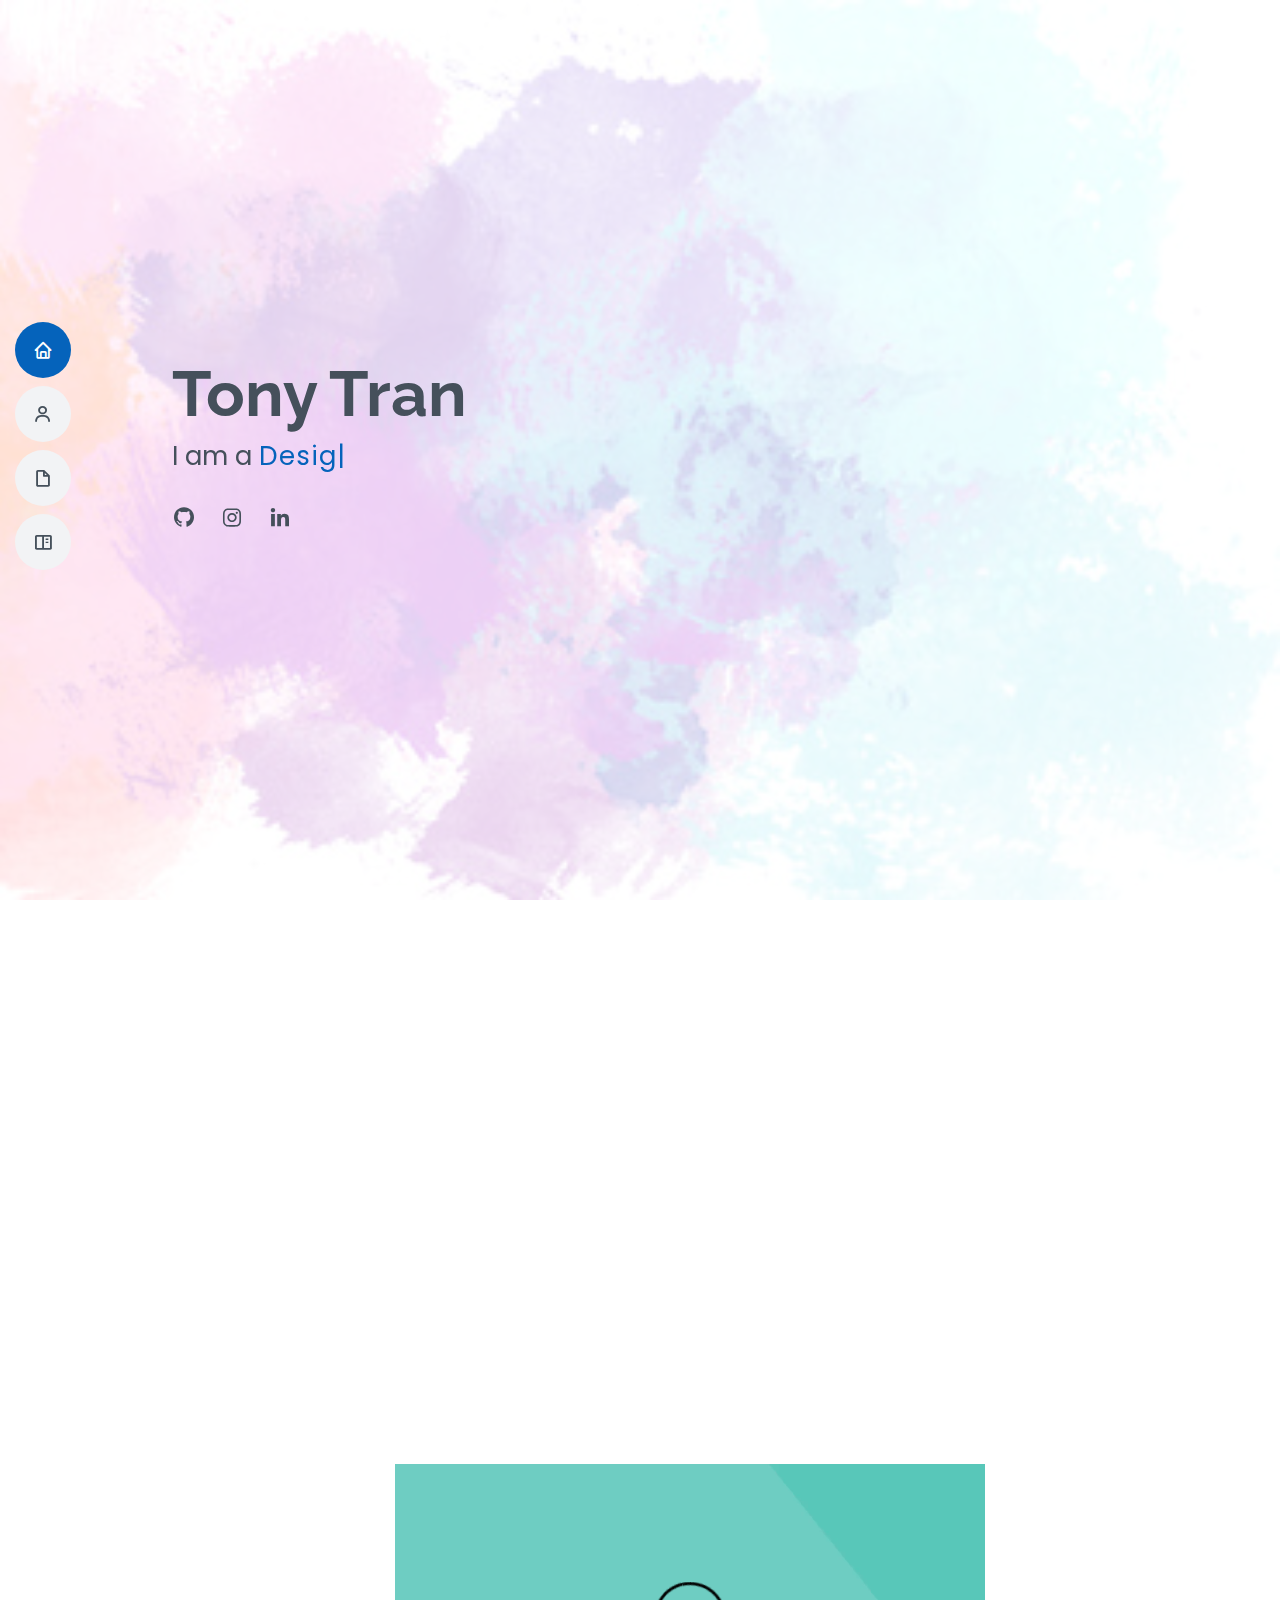
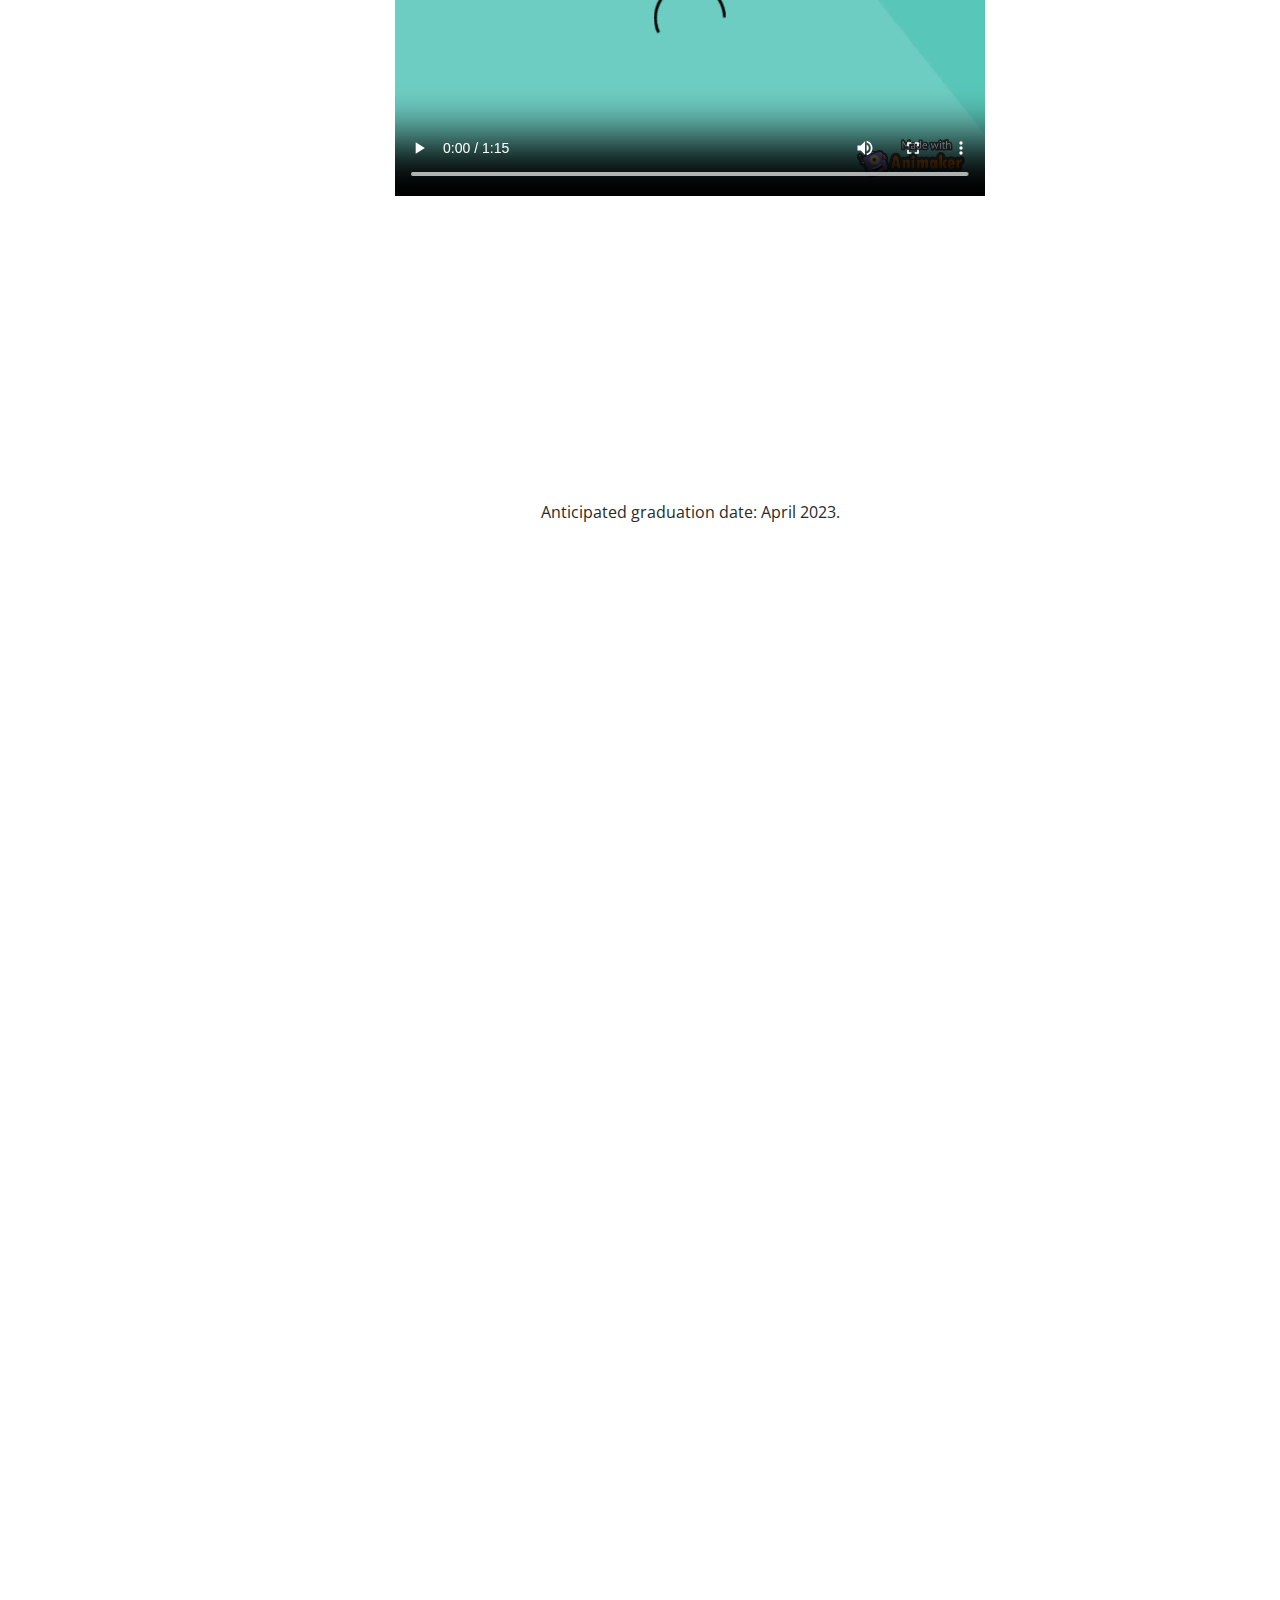
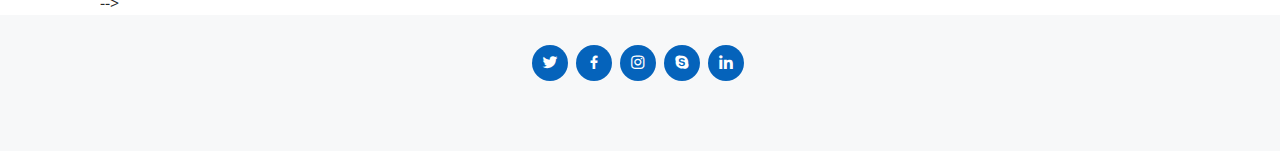
<file: index.html>
<!DOCTYPE html>
<html lang="en">

<head>
  <meta charset="utf-8">
  <meta content="width=device-width, initial-scale=1.0" name="viewport">

  <title>MyResume</title>
  <meta content="" name="description">
  <meta content="" name="keywords">

  <!-- Favicons -->
  <link href="assets/img/favicon.png" rel="icon">
  <link href="assets/img/apple-touch-icon.png" rel="apple-touch-icon">

  <!-- Google Fonts -->
  <link href="https://fonts.googleapis.com/css?family=Open+Sans:300,300i,400,400i,600,600i,700,700i|Raleway:300,300i,400,400i,500,500i,600,600i,700,700i|Poppins:300,300i,400,400i,500,500i,600,600i,700,700i" rel="stylesheet">

  <!-- Vendor CSS Files -->
  <link href="assets/vendor/aos/aos.css" rel="stylesheet">
  <link href="assets/vendor/bootstrap/css/bootstrap.min.css" rel="stylesheet">
  <link href="assets/vendor/bootstrap-icons/bootstrap-icons.css" rel="stylesheet">
  <link href="assets/vendor/boxicons/css/boxicons.min.css" rel="stylesheet">
  <link href="assets/vendor/glightbox/css/glightbox.min.css" rel="stylesheet">
  <link href="assets/vendor/swiper/swiper-bundle.min.css" rel="stylesheet">

  <!-- Template Main CSS File -->
  <link href="assets/css/style.css" rel="stylesheet">

</head>

<body>

  <!-- ======= Mobile nav toggle button ======= -->
  <!-- <button type="button" class="mobile-nav-toggle d-xl-none"><i class="bi bi-list mobile-nav-toggle"></i></button> -->
  <i class="bi bi-list mobile-nav-toggle d-xl-none"></i>
  <!-- ======= Header ======= -->
  <header id="header" class="d-flex flex-column justify-content-center">

    <nav id="navbar" class="navbar nav-menu">
      <ul>
        <li><a href="#hero" class="nav-link scrollto active"><i class="bx bx-home"></i> <span>Home</span></a></li>
        <li><a href="#about" class="nav-link scrollto"><i class="bx bx-user"></i> <span>About</span></a></li>
        <li><a href="#resume" class="nav-link scrollto"><i class="bx bx-file-blank"></i> <span>Resume</span></a></li>
        <li><a href="#portfolio" class="nav-link scrollto"><i class="bx bx-book-content"></i> <span>Projects</span></a></li>
      </ul>
    </nav><!-- .nav-menu -->

  </header><!-- End Header -->

  <!-- ======= Hero Section ======= -->
  <section id="hero" class="d-flex flex-column justify-content-center">
    <div class="container" data-aos="zoom-in" data-aos-delay="100">
      <h1>Tony Tran</h1>
      <p>I am a <span class="typed" data-typed-items="Designer, Developer, Student"></span></p>
      <div class="social-links">
        <a href="https://github.com/TonyTTran/" class="github"><i class="bx bxl-github"></i></a>
        <a href="#" class="instagram"><i class="bx bxl-instagram"></i></a>
        <a href="https://www.linkedin.com/in/tonytrantt/" class="linkedin"><i class="bx bxl-linkedin"></i></a>
      </div>
    </div>
  </section><!-- End Hero -->

  <main id="main">

    <!-- ======= About Section ======= -->
    <section id="about" class="about">
      <div class="container" data-aos="fade-up">

        <div class="section-title">
          <h2>About</h2>
          <p>Hi, my name is Tony and I am a third year Electrical Engineering student at York University. Over the past couple of years I developed a strong interest in coding as well as how things worked which was heavily influenced by the people I met at Lassonde. As a Electrical Engineering Student, I believe that Lassonde gave me the opportunity to explore both of these growing interest at a much deeper level. More recently, I have grown a passion for investing which lead me to become an avid reader of financial books as well as possibly pursuing a degree in finance after completing my engineering program.  </p>
        </div>



        
          <div class="section-title">
            
              <center>
                <h3>Electrical Engineering Student.</h3>
              </center>
            </div>
            

            <div class="row">
              <div class="col-lg-6">
                <ul>
                  <li><i class="bi bi-chevron-right"></i> <strong>Website:</strong> <span>https://tonyttran.github.io/tony.github.io/</span></li>
                  <li><i class="bi bi-chevron-right"></i> <strong>Phone:</strong> <span>647 978 3313</span></li>
                  <li><i class="bi bi-chevron-right"></i> <strong>City:</strong> <span>Toronto ON, Canada</span></li>
                </ul>
                
              </div>
              <div class="col-lg-6">
                <ul>
                  <li><i class="bi bi-chevron-right"></i> <strong>Age:</strong> <span>21</span></li>
                  <li><i class="bi bi-chevron-right"></i> <strong>Degree:</strong> <span>Electrical BEng (In Progress)</span></li>
                  <li><i class="bi bi-chevron-right"></i> <strong>Email:</strong> <span>Tony.Tran.T@outlook.com</span></li>
 
                </ul>
              </div>
            </div>
            <p>
              <center>
                Currently Working as a Senior Technical Student in the Meter Data Management Department at Toronto Hydro.
              </center>
            </p>
          </div>
        </div>

      </div>
    </section><!-- End About Section -->
    <video style="display:block; margin: 0 auto;" controls>
      <source src="assets\video\Why Me.mp4" type="video/mp4">
        Your browser does not support mp4 videos. Please change your browser.
    </video>

    
    
    <!-- ======= My courses Section ======= -->
    <section id="about" class="courses">
      <div class="container" data-aos="fade-up">

        <div class="section-title">
          <h2>Courses</h2>
          <p></p>
        </div>

        <div class="row">
             <div class="col-lg-4">
                <ul>
                  <li><i class="bi bi-chevron-right"></i> <strong>System & Random Processes:</strong> <span></span></li>
                  <li><i class="bi bi-chevron-right"></i> <strong>Electrical Circuits:</strong> <span></span></li>
                  <li><i class="bi bi-chevron-right"></i> <strong>Signal And Systems:</strong> <span></span></li>
                </ul>
              </div>
              <div class="col-lg-4">
                <ul>
                  <li><i class="bi bi-chevron-right"></i> <strong>Digital Logic Design:</strong> <span></span></li>
                  <li><i class="bi bi-chevron-right"></i> <strong>Advanced Object Oriented Programming:</strong> <span></span></li>
                  <li><i class="bi bi-chevron-right"></i> <strong>Engineering Design Principles:</strong> <span></span></li>
                </ul>
              </div>
              <div class="col-lg-4">
                <ul>
                  <li><i class="bi bi-chevron-right"></i> <strong>Effective Engineering Communication:</strong> <span></span></li>
                  <li><i class="bi bi-chevron-right"></i> <strong>Engineering Project Management:</strong> <span></span></li>
                  <li><i class="bi bi-chevron-right"></i> <strong>Electromechanical Energy Conversion:</strong> <span></span></li>
                </ul>
              </div>
            </div>

          </div>
          <center>
            Anticipated graduation date: April 2023.
          </center>
        </div>

      </div>

    </section><!-- End About Section -->
    
    
    
    
    
    
    
    
    
    
    
    
    
    
    
    
    
    
    
    

    <!-- ======= Facts Section ======= -->
    <section id="facts" class="facts">
      <div class="container" data-aos="fade-up">

        <div class="section-title">
          <h2>Facts</h2>
          <p>     </p>
        </div>

        <div class="row">

          <div class="col-lg-3 col-md-6">
            <div class="count-box">
              <i class="bi bi-emoji-smile"></i>
              <span data-purecounter-start="0" data-purecounter-end="6" data-purecounter-duration="1" class="purecounter"></span>
              <p>Years of Customer Service Experience</p>
            </div>
          </div>

          <div class="col-lg-3 col-md-6 mt-5 mt-md-0">
            <div class="count-box">
              <i class="bi bi-journal-richtext"></i>
              <span data-purecounter-start="0" data-purecounter-end="8" data-purecounter-duration="1" class="purecounter"></span>
              <p>Group Projects</p>
            </div>
          </div>

          <div class="col-lg-3 col-md-6 mt-5 mt-lg-0">
            <div class="count-box">
              <i class="bi bi-headset"></i>
              <span data-purecounter-start="0" data-purecounter-end="5" data-purecounter-duration="1" class="purecounter"></span>
              <p>Personal Projects</p>
            </div>
          </div>

          <div class="col-lg-3 col-md-6 mt-5 mt-lg-0">
            <div class="count-box">
              <i class="bi bi-award"></i>
              <span data-purecounter-start="0" data-purecounter-end="25" data-purecounter-duration="1" class="purecounter"></span>
              <p>Certificates & Awards</p>
            </div>
          </div>

        </div>

      </div>
    </section><!-- End Facts Section -->

    <!-- ======= Skills Section ======= -->
    <section id="skills" class="skills section-bg">
      <div class="container" data-aos="fade-up">

        <div class="section-title">
          <h2>Skills</h2>
          <p></p>
        </div>

        <div class="row skills-content">

          <div class="col-lg-6">

            <div class="progress">
              <span class="skill">Matlab <i class="val">70%</i></span>
              <div class="progress-bar-wrap">
                <div class="progress-bar" role="progressbar" aria-valuenow="70" aria-valuemin="0" aria-valuemax="100"></div>
              </div>
            </div>

            <div class="progress">
              <span class="skill">Verilog <i class="val">85%</i></span>
              <div class="progress-bar-wrap">
                <div class="progress-bar" role="progressbar" aria-valuenow="85" aria-valuemin="0" aria-valuemax="100"></div>
              </div>
            </div>

            <div class="progress">
              <span class="skill">Java <i class="val">85%</i></span>
              <div class="progress-bar-wrap">
                <div class="progress-bar" role="progressbar" aria-valuenow="85" aria-valuemin="0" aria-valuemax="100"></div>
              </div>
            </div>

          </div>

          <div class="col-lg-6">

            <div class="progress">
              <span class="skill">Microsoft Excel <i class="val">100%</i></span>
              <div class="progress-bar-wrap">
                <div class="progress-bar" role="progressbar" aria-valuenow="100" aria-valuemin="0" aria-valuemax="100"></div>
              </div>
            </div>

            <div class="progress">
              <span class="skill">SAP ERP <i class="val">55%</i></span>
              <div class="progress-bar-wrap">
                <div class="progress-bar" role="progressbar" aria-valuenow="55" aria-valuemin="0" aria-valuemax="100"></div>
              </div>
            </div>

            <div class="progress">
              <span class="skill">SQL <i class="val">65%</i></span>
              <div class="progress-bar-wrap">
                <div class="progress-bar" role="progressbar" aria-valuenow="65" aria-valuemin="0" aria-valuemax="100"></div>
              </div>
            </div>

          </div>

        </div>

      </div>
    </section><!-- End Skills Section -->

    <!-- ======= Resume Section ======= -->
    <section id="resume" class="resume">
      <div class="container" data-aos="fade-up">

        <div class="section-title">
          <h2>Resume</h2>
          <p>With over four years of customer service experience and team oriented projects, I developed strong time management skills that allowed me to work effectively in a time constraint schedule. During this time I also developed the ability to determine where and how to optimize the efficiency within my work place.</p>
        </div>

        <class class="row">
        <class class="col-lg-6">
        <h3 class="resume-title">Education</h3>
        <div class="resume-item">
          <h4>Bachelor of Electrical Engineering</h4>
          <h5>2018 - 2023</h5>
          <p><em>Lassonde School of Engineering, York University, ON</em></p>
          <p>Enrolled as a 3rd year Electrical Engineering student with a focus on power systems. Currently projected to graduate during spring 2023.</p>
        </div>

       
          
            <h3 class="resume-title">Skills</h3>
            <div class="resume-item pb-0">
              <h4>Languages</h4>
              <ul>
                <li>Java, MATLAB, RISK-V, Verilog, Python, C, R, SQL, Powershell</li>
              </ul>
              <h4>Frameworks/Libraries</h4>
              <ul>
                <li>Java Swing, JavaFX, HTML/CSS</li>
              </ul>
              <h4>Tools</h4>
              <ul>
                <li>Eclipse, Visual Studios, LTspice, AutoCAD</li>
              </ul>
            </div>
          </class>

        
          <div class="col-lg-6">
            <h3 class="resume-title">Professional Experience</h3>
            <div class="resume-item">
              <h4>Senior Technical
                Student: Meter Data Management department</h4>
              <h5>2021 - Present</h5>
              <p><em>Toronto Hydro, Toronto, ON </em></p>
              <ul>
                <li>Increase efficiency to daily task to optimize time</li>
                <li>Effectively process SAP ERP request such as purshase requisitions, receipting invoices, creating WBS and plant maintenance </li>
                <li>Perform thorough assessment of all Field Activities in order to ensure quality and accuracy of projects</li>
                <li>Analyze sets of data to find and fix inconsistencies</li>
              </ul>
            </div>
            <div class="resume-item">
              <h4>Sales Associate</h4>
              <h5>2018 - Present</h5>
              <p><em>Sketchers Canada, Toronto, ON</em></p>
              <ul>
                <li>Increased conversion rate with effective communication and customer service skills.</li>
                <li>Ensured steady performance in company marketing and visual presentation</li>
                <li>Helped Increased year-to-date sales by effectively communicating action plans, daily goals, promotions, and top priorities</li>
                <li>Ensured positive environment and customer service</li>
              </ul>
            </div>
          </div>
        </class>

      </div>
    </section><!-- End Resume Section -->

    <!-- ======= Portfolio Section ======= -->
    
    <section id="portfolio" class="portfolio section-bg">
      <div class="container" data-aos="fade-up">

        <div class="section-title">
          <h2>Projects</h2>
          <p></p>
        </div>

        <div class="row">
          <div class="col-lg-12 d-flex justify-content-center" data-aos="fade-up" data-aos-delay="100">
            <ul id="portfolio-flters">
              <li data-filter="*" class="filter-active">All</li>
              <li data-filter=".filter-app">School Projects</li>
              <li data-filter=".filter-card">Personal Projects</li>
              <li data-filter=".filter-web">Work Projects</li>
            </ul>
          </div>
        </div>

        <div class="row portfolio-container" data-aos="fade-up" data-aos-delay="200">

          <div class="col-lg-4 col-md-6 portfolio-item filter-app">
            <div class="portfolio-wrap">
              <img src="assets\img\portfolio\FPGA.jpg" class="img-fluid" alt="">
              <div class="portfolio-info">
                <h4>Digital Logic Design</h4>
                <p>App</p>
                <div class="portfolio-links">
                  <a class="bx bx-plus"></class=></a>
                  <a href="portfolio-details-fpga.html" class="portfolio-details-lightbox" data-glightbox="type: external" title="Portfolio Details"><i class="bx bx-link"></i></a>
                </div>
              </div>
            </div>
          </div>

          <div class="col-lg-4 col-md-6 portfolio-item filter-card">
            <div class="portfolio-wrap">
              <img src="assets\img\portfolio\BRICK BREAKER.jpg" class="img-fluid" alt="">
              <div class="portfolio-info">
                <h4>Brick-Breaker-Game</h4>
                <p>Game</p>
                <div class="portfolio-links">
                  <a href="assets/img/portfolio/portfolio-2.jpg" data-gallery="portfolioGallery" class="portfolio-lightbox" title="Web 3"><i class="bx bx-plus"></i></a>
                  <a href="portfolio-details-brickbreaker.html" class="portfolio-details-lightbox" data-glightbox="type: external" title="Portfolio Details"><i class="bx bx-link"></i></a>
                </div>
              </div>
            </div>
          </div>

          <div class="col-lg-4 col-md-6 portfolio-item filter-web">
            <div class="portfolio-wrap">
              <img src="assets\img\portfolio\Alteryx.jpg" class="img-fluid" alt="">
              <div class="portfolio-info">
                <h4>Work Flow</h4>
                <p>Tool</p>
                <div class="portfolio-links">
                  <a href="assets/img/portfolio/portfolio-3.jpg" data-gallery="portfolioGallery" class="portfolio-lightbox" title="App 2"><i class="bx bx-plus"></i></a>
                  <a href="portfolio-details-alteryx.html" class="portfolio-details-lightbox" data-glightbox="type: external" title="Portfolio Details"><i class="bx bx-link"></i></a>
                </div>
              </div>
            </div>
          </div>

          <div class="col-lg-4 col-md-6 portfolio-item filter-card">
            <div class="portfolio-wrap">
              <img src="assets\img\portfolio\snake.png" class="img-fluid" alt="">
              <div class="portfolio-info">
                <h4>snake</h4>
                <p>Game</p>
                <div class="portfolio-links">
                  <a href="assets/img/portfolio/portfolio-4.jpg" data-gallery="portfolioGallery" class="portfolio-lightbox" title="Card 2"><i class="bx bx-plus"></i></a>
                  <a href="portfolio-details-snakes.html" class="portfolio-details-lightbox" data-glightbox="type: external" title="Portfolio Details"><i class="bx bx-link"></i></a>
                </div>
              </div>
            </div>
          </div>


    </section>-->
    <!-- End Portfolio Section -->

  


   
  </main><!-- End #main -->

  <!-- ======= Footer ======= -->
  <footer id="footer">
    <div class="container">

      <div class="social-links">
        <a href="#" class="twitter"><i class="bx bxl-twitter"></i></a>
        <a href="#" class="facebook"><i class="bx bxl-facebook"></i></a>
        <a href="#" class="instagram"><i class="bx bxl-instagram"></i></a>
        <a href="#" class="google-plus"><i class="bx bxl-skype"></i></a>
        <a href="#" class="linkedin"><i class="bx bxl-linkedin"></i></a>
      </div>
      
    </div>
  </footer><!-- End Footer -->

  <div id="preloader"></div>
  <a href="#" class="back-to-top d-flex align-items-center justify-content-center"><i class="bi bi-arrow-up-short"></i></a>

  <!-- Vendor JS Files -->
  <script src="assets/vendor/aos/aos.js"></script>
  <script src="assets/vendor/bootstrap/js/bootstrap.bundle.min.js"></script>
  <script src="assets/vendor/glightbox/js/glightbox.min.js"></script>
  <script src="assets/vendor/isotope-layout/isotope.pkgd.min.js"></script>
  <script src="assets/vendor/php-email-form/validate.js"></script>
  <script src="assets/vendor/purecounter/purecounter.js"></script>
  <script src="assets/vendor/swiper/swiper-bundle.min.js"></script>
  <script src="assets/vendor/typed.js/typed.min.js"></script>
  <script src="assets/vendor/waypoints/noframework.waypoints.js"></script>

  <!-- Template Main JS File -->
  <script src="assets/js/main.js"></script>

</body>

</html>
</file>
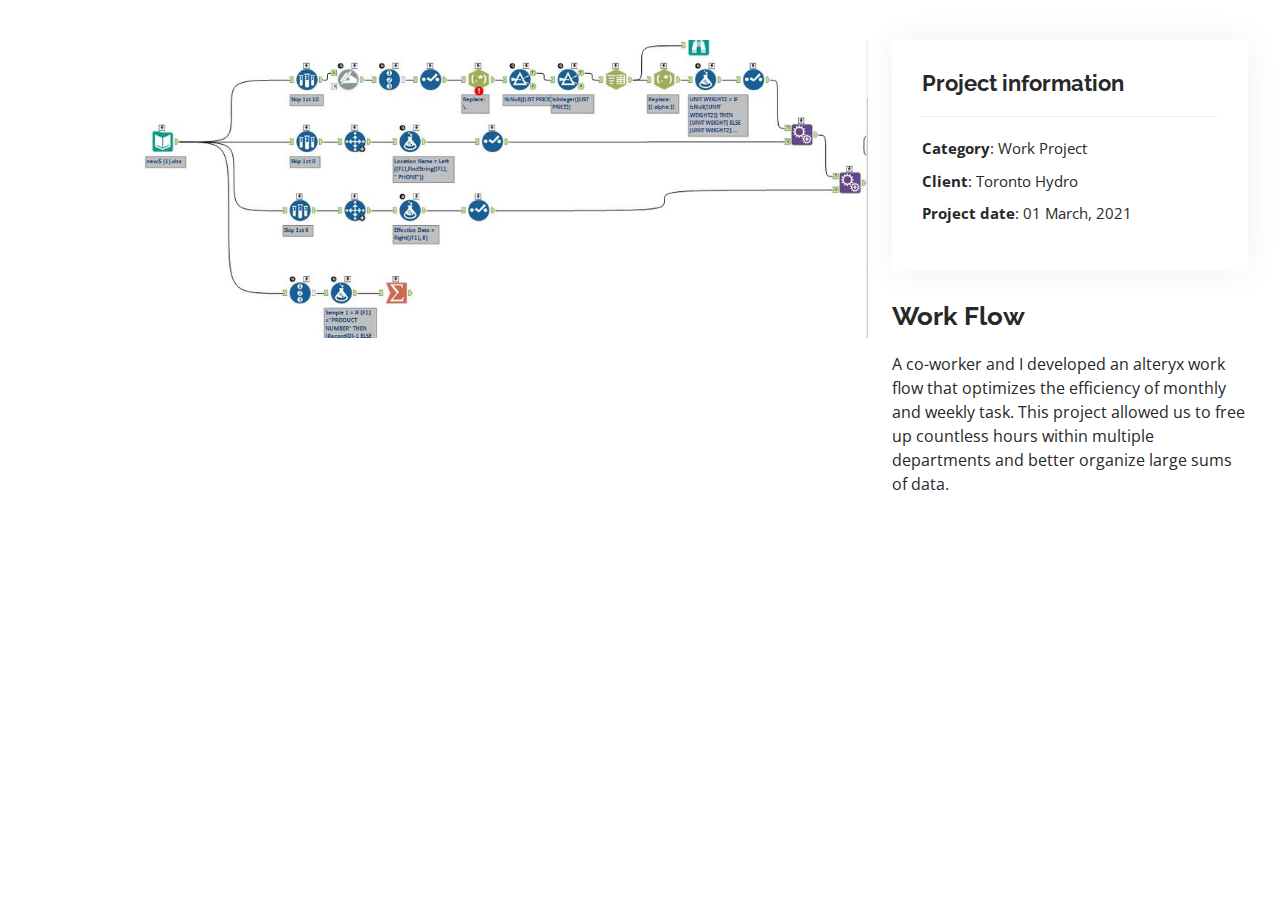
<file: portfolio-details-alteryx.html>
<!DOCTYPE html>
<html lang="en">

<head>
  <meta charset="utf-8">
  <meta content="width=device-width, initial-scale=1.0" name="viewport">

  <title>Portfolio Details - Personal Bootstrap Template</title>
  <meta content="" name="description">
  <meta content="" name="keywords">

  <!-- Favicons -->
  <link href="assets/img/favicon.png" rel="icon">
  <link href="assets/img/apple-touch-icon.png" rel="apple-touch-icon">

  <!-- Google Fonts -->
  <link href="https://fonts.googleapis.com/css?family=Open+Sans:300,300i,400,400i,600,600i,700,700i|Raleway:300,300i,400,400i,500,500i,600,600i,700,700i|Poppins:300,300i,400,400i,500,500i,600,600i,700,700i" rel="stylesheet">

  <!-- Vendor CSS Files -->
  <link href="assets/vendor/aos/aos.css" rel="stylesheet">
  <link href="assets/vendor/bootstrap/css/bootstrap.min.css" rel="stylesheet">
  <link href="assets/vendor/bootstrap-icons/bootstrap-icons.css" rel="stylesheet">
  <link href="assets/vendor/boxicons/css/boxicons.min.css" rel="stylesheet">
  <link href="assets/vendor/glightbox/css/glightbox.min.css" rel="stylesheet">
  <link href="assets/vendor/swiper/swiper-bundle.min.css" rel="stylesheet">

  <!-- Template Main CSS File -->
  <link href="assets/css/style.css" rel="stylesheet">

  <!-- =======================================================
  * Template Name: MyResume - v4.0.1
  * Template URL: https://bootstrapmade.com/free-html-bootstrap-template-my-resume/
  * Author: BootstrapMade.com
  * License: https://bootstrapmade.com/license/
  ======================================================== -->
</head>

<body>

  <main id="main">

    <!-- ======= Portfolio Details Section ======= -->
    <section id="portfolio-details" class="portfolio-details">
      <div class="container">

        <div class="row gy-4">

          <div class="col-lg-8">
            <div class="portfolio-details-slider swiper-container">
              <div class="swiper-wrapper align-items-center">

                <div class="">
                  <img src="assets\img\portfolio\workflow.jpg" alt="">
                </div>
              </div>
              <div class="swiper-pagination"></div>
            </div>
          </div>

          <div class="col-lg-4">
            <div class="portfolio-info">
              <h3>Project information</h3>
              <ul>
                <li><strong>Category</strong>: Work Project</li>
                <li><strong>Client</strong>: Toronto Hydro</li>
                <li><strong>Project date</strong>: 01 March, 2021</li>
              </ul>
            </div>
            <div class="portfolio-description">
              <h2>Work Flow</h2>
              <p>
                A co-worker and I developed an alteryx work flow that optimizes the efficiency of monthly and weekly task. This project allowed us to free up countless hours within multiple departments and better organize large sums of data.
              </p>
            </div>
          </div>

        </div>

      </div>
    </section><!-- End Portfolio Details Section -->

  </main><!-- End #main -->

  <div id="preloader"></div>
  <a href="#" class="back-to-top d-flex align-items-center justify-content-center"><i class="bi bi-arrow-up-short"></i></a>

  <!-- Vendor JS Files -->
  <script src="assets/vendor/aos/aos.js"></script>
  <script src="assets/vendor/bootstrap/js/bootstrap.bundle.min.js"></script>
  <script src="assets/vendor/glightbox/js/glightbox.min.js"></script>
  <script src="assets/vendor/isotope-layout/isotope.pkgd.min.js"></script>
  <script src="assets/vendor/php-email-form/validate.js"></script>
  <script src="assets/vendor/purecounter/purecounter.js"></script>
  <script src="assets/vendor/swiper/swiper-bundle.min.js"></script>
  <script src="assets/vendor/typed.js/typed.min.js"></script>
  <script src="assets/vendor/waypoints/noframework.waypoints.js"></script>

  <!-- Template Main JS File -->
  <script src="assets/js/main.js"></script>

</body>

</html>
</file>
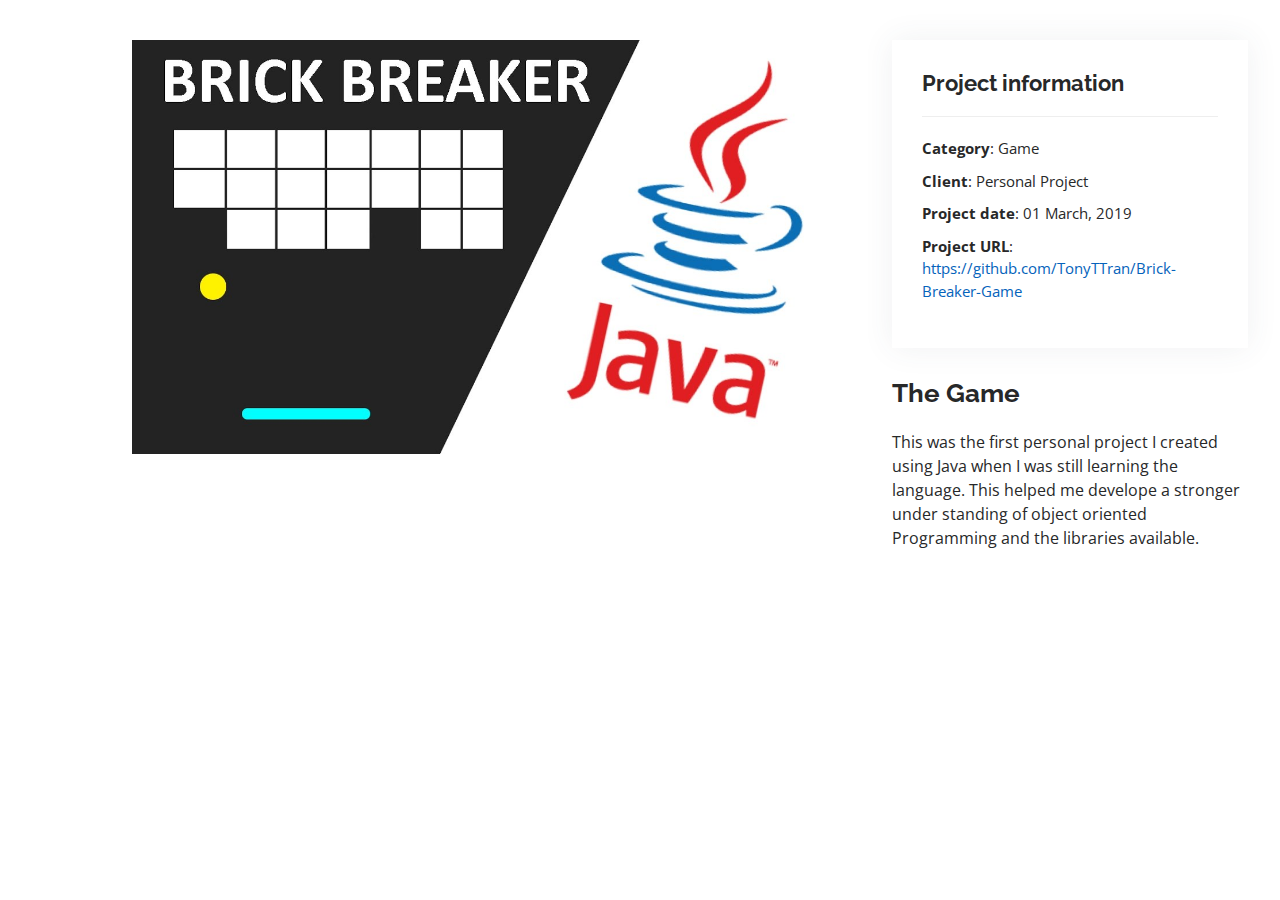
<file: portfolio-details-brickbreaker.html>
<!DOCTYPE html>
<html lang="en">

<head>
  <meta charset="utf-8">
  <meta content="width=device-width, initial-scale=1.0" name="viewport">

  <title>Portfolio Details - Personal Bootstrap Template</title>
  <meta content="" name="description">
  <meta content="" name="keywords">

  <!-- Favicons -->
  <link href="assets/img/favicon.png" rel="icon">
  <link href="assets/img/apple-touch-icon.png" rel="apple-touch-icon">

  <!-- Google Fonts -->
  <link href="https://fonts.googleapis.com/css?family=Open+Sans:300,300i,400,400i,600,600i,700,700i|Raleway:300,300i,400,400i,500,500i,600,600i,700,700i|Poppins:300,300i,400,400i,500,500i,600,600i,700,700i" rel="stylesheet">

  <!-- Vendor CSS Files -->
  <link href="assets/vendor/aos/aos.css" rel="stylesheet">
  <link href="assets/vendor/bootstrap/css/bootstrap.min.css" rel="stylesheet">
  <link href="assets/vendor/bootstrap-icons/bootstrap-icons.css" rel="stylesheet">
  <link href="assets/vendor/boxicons/css/boxicons.min.css" rel="stylesheet">
  <link href="assets/vendor/glightbox/css/glightbox.min.css" rel="stylesheet">
  <link href="assets/vendor/swiper/swiper-bundle.min.css" rel="stylesheet">

  <!-- Template Main CSS File -->
  <link href="assets/css/style.css" rel="stylesheet">

  <!-- =======================================================
  * Template Name: MyResume - v4.0.1
  * Template URL: https://bootstrapmade.com/free-html-bootstrap-template-my-resume/
  * Author: BootstrapMade.com
  * License: https://bootstrapmade.com/license/
  ======================================================== -->
</head>

<body>

  <main id="main">

    <!-- ======= Portfolio Details Section ======= -->
    <section id="portfolio-details" class="portfolio-details">
      <div class="container">

        <div class="row gy-4">

          <div class="col-lg-8">
            <div class="portfolio-details-slider swiper-container">
              <div class="swiper-wrapper align-items-center">

                <div class="">
                  <img src="assets\img\portfolio\BRICK BREAKER.jpg" alt="">
                </div>
              </div>
              <div class="swiper-pagination"></div>
            </div>
          </div>

          <div class="col-lg-4">
            <div class="portfolio-info">
              <h3>Project information</h3>
              <ul>
                <li><strong>Category</strong>: Game</li>
                <li><strong>Client</strong>: Personal Project</li>
                <li><strong>Project date</strong>: 01 March, 2019</li>
                <li><strong>Project URL</strong>: <a href="#">https://github.com/TonyTTran/Brick-Breaker-Game</a></li>
              </ul>
            </div>
            <div class="portfolio-description">
              <h2>The Game</h2>
              <p>
                This was the first personal project I created using Java when I was still learning the language. This helped me develope a stronger under standing of object oriented Programming and the libraries available.
              </p>
            </div>
          </div>

        </div>

      </div>
    </section><!-- End Portfolio Details Section -->

  </main><!-- End #main -->

  <div id="preloader"></div>
  <a href="#" class="back-to-top d-flex align-items-center justify-content-center"><i class="bi bi-arrow-up-short"></i></a>

  <!-- Vendor JS Files -->
  <script src="assets/vendor/aos/aos.js"></script>
  <script src="assets/vendor/bootstrap/js/bootstrap.bundle.min.js"></script>
  <script src="assets/vendor/glightbox/js/glightbox.min.js"></script>
  <script src="assets/vendor/isotope-layout/isotope.pkgd.min.js"></script>
  <script src="assets/vendor/php-email-form/validate.js"></script>
  <script src="assets/vendor/purecounter/purecounter.js"></script>
  <script src="assets/vendor/swiper/swiper-bundle.min.js"></script>
  <script src="assets/vendor/typed.js/typed.min.js"></script>
  <script src="assets/vendor/waypoints/noframework.waypoints.js"></script>

  <!-- Template Main JS File -->
  <script src="assets/js/main.js"></script>

</body>

</html>
</file>
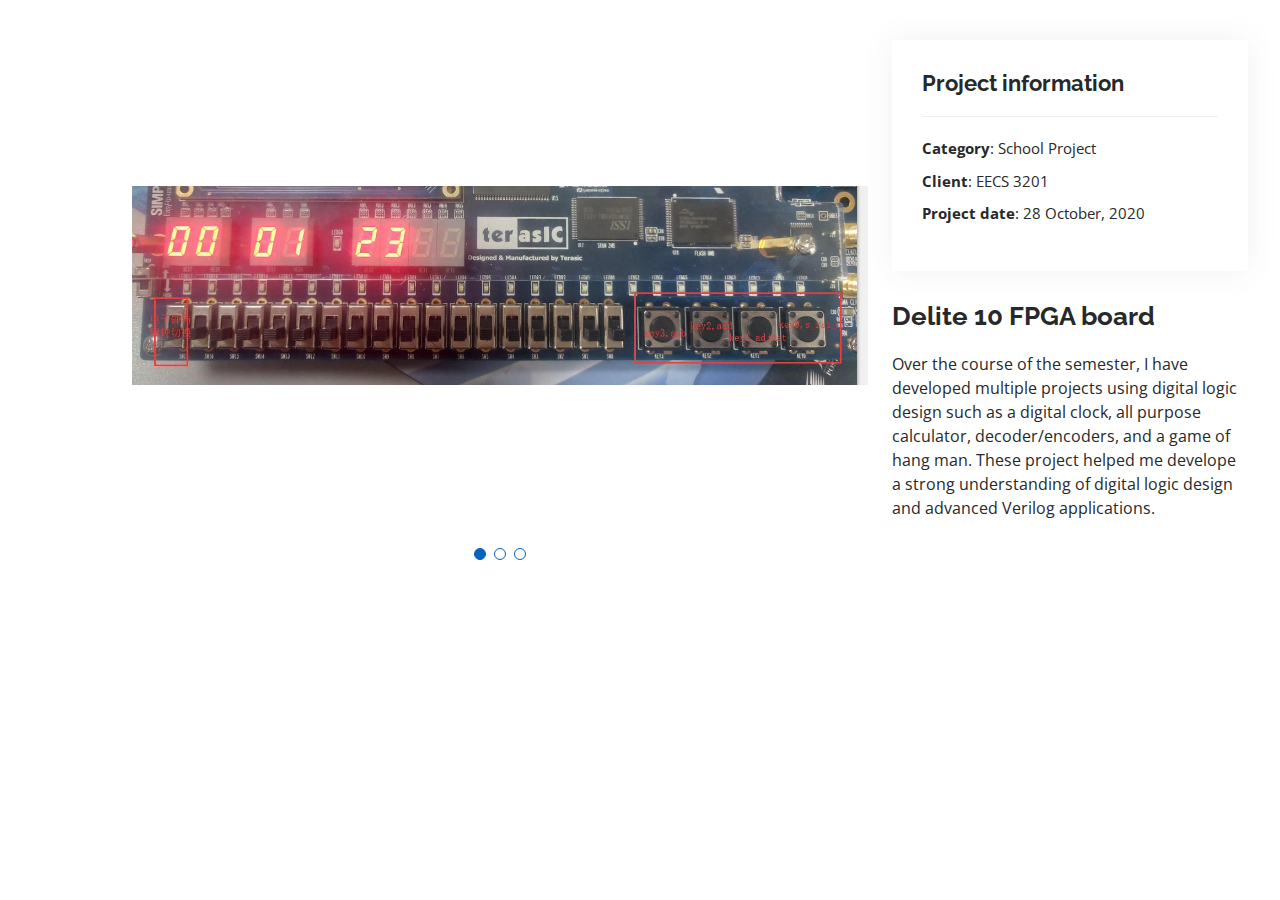
<file: portfolio-details-fpga.html>
<!DOCTYPE html>
<html lang="en">

<head>
  <meta charset="utf-8">
  <meta content="width=device-width, initial-scale=1.0" name="viewport">

  <title>Portfolio Details - Personal Bootstrap Template</title>
  <meta content="" name="description">
  <meta content="" name="keywords">

  <!-- Favicons -->
  <link href="assets/img/favicon.png" rel="icon">
  <link href="assets/img/apple-touch-icon.png" rel="apple-touch-icon">

  <!-- Google Fonts -->
  <link href="https://fonts.googleapis.com/css?family=Open+Sans:300,300i,400,400i,600,600i,700,700i|Raleway:300,300i,400,400i,500,500i,600,600i,700,700i|Poppins:300,300i,400,400i,500,500i,600,600i,700,700i" rel="stylesheet">

  <!-- Vendor CSS Files -->
  <link href="assets/vendor/aos/aos.css" rel="stylesheet">
  <link href="assets/vendor/bootstrap/css/bootstrap.min.css" rel="stylesheet">
  <link href="assets/vendor/bootstrap-icons/bootstrap-icons.css" rel="stylesheet">
  <link href="assets/vendor/boxicons/css/boxicons.min.css" rel="stylesheet">
  <link href="assets/vendor/glightbox/css/glightbox.min.css" rel="stylesheet">
  <link href="assets/vendor/swiper/swiper-bundle.min.css" rel="stylesheet">

  <!-- Template Main CSS File -->
  <link href="assets/css/style.css" rel="stylesheet">

  <!-- =======================================================
  * Template Name: MyResume - v4.0.1
  * Template URL: https://bootstrapmade.com/free-html-bootstrap-template-my-resume/
  * Author: BootstrapMade.com
  * License: https://bootstrapmade.com/license/
  ======================================================== -->
</head>

<body>

  <main id="main">

    <!-- ======= Portfolio Details Section ======= -->
    <section id="portfolio-details" class="portfolio-details">
      <div class="container">

        <div class="row gy-4">

          <div class="col-lg-8">
            <div class="portfolio-details-slider swiper-container">
              <div class="swiper-wrapper align-items-center">

                <div class="swiper-slide">
                  <img src="assets\img\portfolio\clock.png" alt="">
                </div>

                <div class="swiper-slide">
                  <img src="assets\img\portfolio\digit logic.jpg" alt="">
                </div>

                <div class="swiper-slide">
                  <img src="assets\img\portfolio\hang man'.jpg" alt="">
                </div>

              </div>
              <div class="swiper-pagination"></div>
            </div>
          </div>

          <div class="col-lg-4">
            <div class="portfolio-info">
              <h3>Project information</h3>
              <ul>
                <li><strong>Category</strong>: School Project</li>
                <li><strong>Client</strong>: EECS 3201</li>
                <li><strong>Project date</strong>: 28 October, 2020</li>
              </ul>
            </div>
            <div class="portfolio-description">
              <h2>Delite 10 FPGA board</h2>
              <p>
                Over the course of the semester, I have developed multiple projects using digital logic design such as a digital clock, all purpose calculator, decoder/encoders, and a game of hang man. These project helped me develope a strong understanding of digital logic design and advanced Verilog applications.
              </p>
            </div>
          </div>

        </div>

      </div>
    </section><!-- End Portfolio Details Section -->

  </main><!-- End #main -->

  <div id="preloader"></div>
  <a href="#" class="back-to-top d-flex align-items-center justify-content-center"><i class="bi bi-arrow-up-short"></i></a>

  <!-- Vendor JS Files -->
  <script src="assets/vendor/aos/aos.js"></script>
  <script src="assets/vendor/bootstrap/js/bootstrap.bundle.min.js"></script>
  <script src="assets/vendor/glightbox/js/glightbox.min.js"></script>
  <script src="assets/vendor/isotope-layout/isotope.pkgd.min.js"></script>
  <script src="assets/vendor/php-email-form/validate.js"></script>
  <script src="assets/vendor/purecounter/purecounter.js"></script>
  <script src="assets/vendor/swiper/swiper-bundle.min.js"></script>
  <script src="assets/vendor/typed.js/typed.min.js"></script>
  <script src="assets/vendor/waypoints/noframework.waypoints.js"></script>

  <!-- Template Main JS File -->
  <script src="assets/js/main.js"></script>

</body>

</html>
</file>
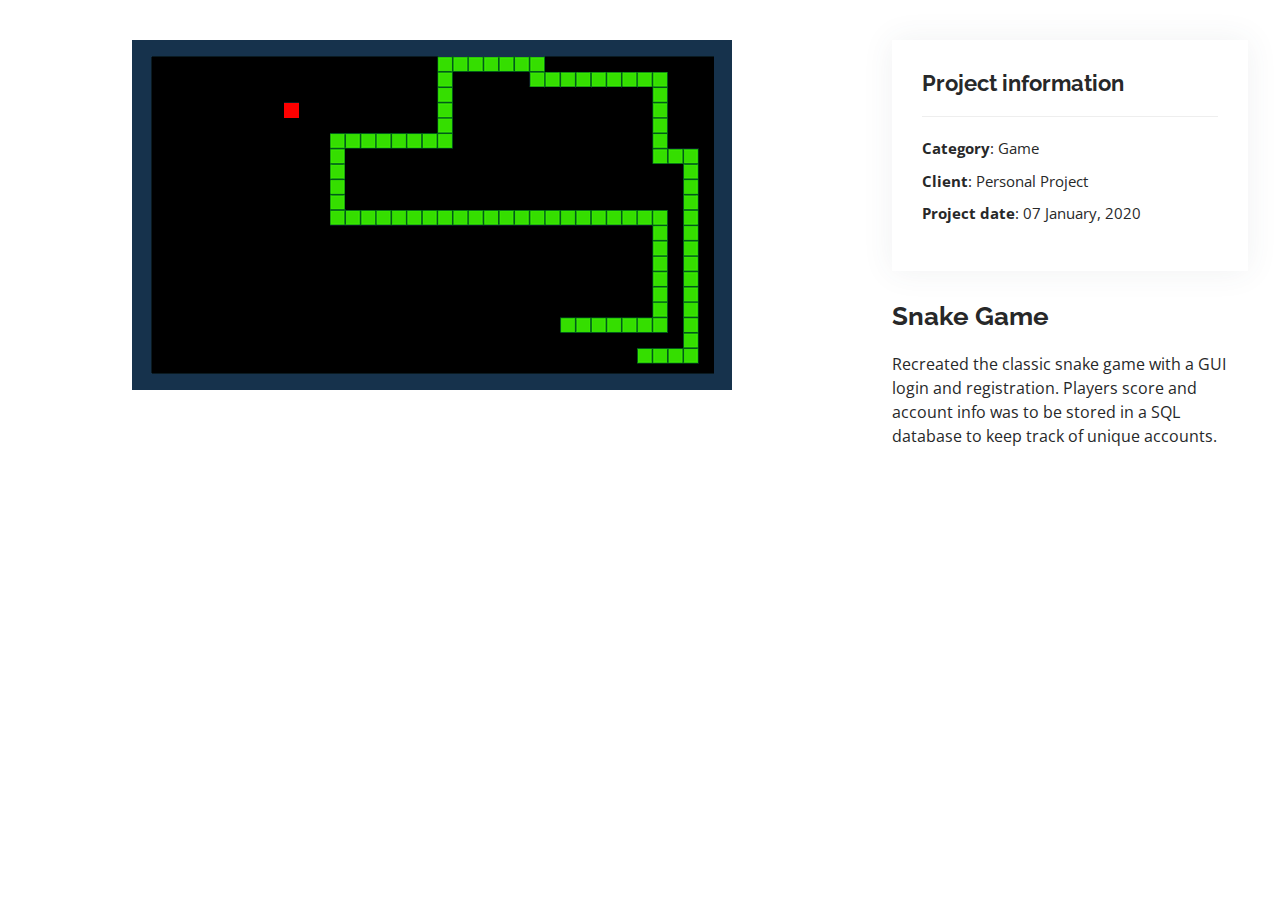
<file: portfolio-details-snakes.html>
<!DOCTYPE html>
<html lang="en">

<head>
  <meta charset="utf-8">
  <meta content="width=device-width, initial-scale=1.0" name="viewport">

  <title>Portfolio Details - Personal Bootstrap Template</title>
  <meta content="" name="description">
  <meta content="" name="keywords">

  <!-- Favicons -->
  <link href="assets/img/favicon.png" rel="icon">
  <link href="assets/img/apple-touch-icon.png" rel="apple-touch-icon">

  <!-- Google Fonts -->
  <link href="https://fonts.googleapis.com/css?family=Open+Sans:300,300i,400,400i,600,600i,700,700i|Raleway:300,300i,400,400i,500,500i,600,600i,700,700i|Poppins:300,300i,400,400i,500,500i,600,600i,700,700i" rel="stylesheet">

  <!-- Vendor CSS Files -->
  <link href="assets/vendor/aos/aos.css" rel="stylesheet">
  <link href="assets/vendor/bootstrap/css/bootstrap.min.css" rel="stylesheet">
  <link href="assets/vendor/bootstrap-icons/bootstrap-icons.css" rel="stylesheet">
  <link href="assets/vendor/boxicons/css/boxicons.min.css" rel="stylesheet">
  <link href="assets/vendor/glightbox/css/glightbox.min.css" rel="stylesheet">
  <link href="assets/vendor/swiper/swiper-bundle.min.css" rel="stylesheet">

  <!-- Template Main CSS File -->
  <link href="assets/css/style.css" rel="stylesheet">

  <!-- =======================================================
  * Template Name: MyResume - v4.0.1
  * Template URL: https://bootstrapmade.com/free-html-bootstrap-template-my-resume/
  * Author: BootstrapMade.com
  * License: https://bootstrapmade.com/license/
  ======================================================== -->
</head>

<body>

  <main id="main">

    <!-- ======= Portfolio Details Section ======= -->
    <section id="portfolio-details" class="portfolio-details">
      <div class="container">

        <div class="row gy-4">

          <div class="col-lg-8">
            <div class="portfolio-details-slider swiper-container">
              <div class="swiper-wrapper align-items-center">

                <div class="">
                  <img src="assets\img\portfolio\snake.png" alt="">
                </div>

              </div>
              <div class="swiper-pagination"></div>
            </div>
          </div>

          <div class="col-lg-4">
            <div class="portfolio-info">
              <h3>Project information</h3>
              <ul>
                <li><strong>Category</strong>: Game</li>
                <li><strong>Client</strong>: Personal Project</li>
                <li><strong>Project date</strong>: 07 January, 2020</li>
              </ul>
            </div>
            <div class="portfolio-description">
              <h2>Snake Game</h2>
              <p>
                Recreated the classic snake game with a GUI login and registration. Players score and account info was to be stored in a SQL database to keep track of unique accounts.
              </p>
            </div>
          </div>

        </div>

      </div>
    </section><!-- End Portfolio Details Section -->

  </main><!-- End #main -->

  <div id="preloader"></div>
  <a href="#" class="back-to-top d-flex align-items-center justify-content-center"><i class="bi bi-arrow-up-short"></i></a>

  <!-- Vendor JS Files -->
  <script src="assets/vendor/aos/aos.js"></script>
  <script src="assets/vendor/bootstrap/js/bootstrap.bundle.min.js"></script>
  <script src="assets/vendor/glightbox/js/glightbox.min.js"></script>
  <script src="assets/vendor/isotope-layout/isotope.pkgd.min.js"></script>
  <script src="assets/vendor/php-email-form/validate.js"></script>
  <script src="assets/vendor/purecounter/purecounter.js"></script>
  <script src="assets/vendor/swiper/swiper-bundle.min.js"></script>
  <script src="assets/vendor/typed.js/typed.min.js"></script>
  <script src="assets/vendor/waypoints/noframework.waypoints.js"></script>

  <!-- Template Main JS File -->
  <script src="assets/js/main.js"></script>

</body>

</html>
</file>
<file: assets/css/style.css>
/**
* Template Name: MyResume - v4.0.1
* Template URL: https://bootstrapmade.com/free-html-bootstrap-template-my-resume/
* Author: BootstrapMade.com
* License: https://bootstrapmade.com/license/
*/

/*--------------------------------------------------------------
# General
--------------------------------------------------------------*/
body {
  font-family: "Open Sans", sans-serif;
  color: #272829;
}

a {
  color: #0563bb;
  text-decoration: none;
}

a:hover {
  color: #067ded;
  text-decoration: none;
}

h1, h2, h3, h4, h5, h6 {
  font-family: "Raleway", sans-serif;
}

/*--------------------------------------------------------------
# Back to top button
--------------------------------------------------------------*/
.back-to-top {
  position: fixed;
  visibility: hidden;
  opacity: 0;
  right: 15px;
  bottom: 15px;
  z-index: 996;
  background: #0563bb;
  width: 40px;
  height: 40px;
  border-radius: 50px;
  transition: all 0.4s;
}

.back-to-top i {
  font-size: 28px;
  color: #fff;
  line-height: 0;
}

.back-to-top:hover {
  background: #0678e3;
  color: #fff;
}

.back-to-top.active {
  visibility: visible;
  opacity: 1;
}

/*--------------------------------------------------------------
# Preloader
--------------------------------------------------------------*/
#preloader {
  position: fixed;
  top: 0;
  left: 0;
  right: 0;
  bottom: 0;
  z-index: 9999;
  overflow: hidden;
  background: #fff;
}

#preloader:before {
  content: "";
  position: fixed;
  top: calc(50% - 30px);
  left: calc(50% - 30px);
  border: 6px solid #0563bb;
  border-top-color: #fff;
  border-bottom-color: #fff;
  border-radius: 50%;
  width: 60px;
  height: 60px;
  -webkit-animation: animate-preloader 1s linear infinite;
  animation: animate-preloader 1s linear infinite;
}

@-webkit-keyframes animate-preloader {
  0% {
    transform: rotate(0deg);
  }
  100% {
    transform: rotate(360deg);
  }
}

@keyframes animate-preloader {
  0% {
    transform: rotate(0deg);
  }
  100% {
    transform: rotate(360deg);
  }
}

video {
  width: 50%;
}
?
/*--------------------------------------------------------------
# Disable aos animation delay on mobile devices
--------------------------------------------------------------*/
@media screen and (max-width: 768px) {
  [data-aos-delay] {
    transition-delay: 0 !important;
  }
}

/*--------------------------------------------------------------
# Header
--------------------------------------------------------------*/
#header {
  position: fixed;
  top: 0;
  left: 0;
  bottom: 0;
  z-index: 9997;
  transition: all 0.5s;
  padding: 15px;
  overflow-y: auto;
}

@media (max-width: 992px) {
  #header {
    width: 300px;
    background: #fff;
    border-right: 1px solid #e6e9ec;
    left: -300px;
  }
}

@media (min-width: 992px) {
  #main {
    margin-left: 100px;
  }
}

/*--------------------------------------------------------------
# Navigation Menu
--------------------------------------------------------------*/
/**
* Desktop Navigation 
*/
.nav-menu {
  padding: 0;
  display: block;
}

.nav-menu * {
  margin: 0;
  padding: 0;
  list-style: none;
}

.nav-menu > ul > li {
  position: relative;
  white-space: nowrap;
}

.nav-menu a {
  display: flex;
  align-items: center;
  color: #45505b;
  padding: 10px 18px;
  margin-bottom: 8px;
  transition: 0.3s;
  font-size: 15px;
  border-radius: 50px;
  background: #f2f3f5;
  height: 56px;
  width: 100%;
  overflow: hidden;
  transition: 0.3s;
}

.nav-menu a i {
  font-size: 20px;
}

.nav-menu a span {
  padding: 0 5px 0 7px;
  color: #45505b;
}

@media (min-width: 992px) {
  .nav-menu a {
    width: 56px;
  }
  .nav-menu a span {
    display: none;
    color: #fff;
  }
}

.nav-menu a:hover, .nav-menu .active, .nav-menu li:hover > a {
  color: #fff;
  background: #0563bb;
}

.nav-menu a:hover span, .nav-menu .active span, .nav-menu li:hover > a span {
  color: #fff;
}

.nav-menu a:hover, .nav-menu li:hover > a {
  width: 100%;
  color: #fff;
}

.nav-menu a:hover span, .nav-menu li:hover > a span {
  display: block;
}

/**
* Mobile Navigation 
*/
.mobile-nav-toggle {
  position: fixed;
  right: 10px;
  top: 10px;
  z-index: 9998;
  border: 0;
  background: none;
  font-size: 28px;
  transition: all 0.4s;
  outline: none !important;
  line-height: 0;
  cursor: pointer;
  border-radius: 50px;
  padding: 5px;
}

.mobile-nav-toggle i {
  color: #45505b;
}

.mobile-nav-active {
  overflow: hidden;
}

.mobile-nav-active #header {
  left: 0;
}

.mobile-nav-active .mobile-nav-toggle {
  color: #fff;
  background-color: #0563bb;
}

/*--------------------------------------------------------------
# Hero Section
--------------------------------------------------------------*/
#hero {
  width: 100%;
  height: 100vh;
  background: url("../img/background.jpg") top right no-repeat;
  background-size: cover;
  position: relative;
}

@media (min-width: 992px) {
  #hero {
    padding-left: 160px;
  }
}

#hero:before {
  content: "";
  background: rgba(255, 255, 255, 0.8);
  position: absolute;
  bottom: 0;
  top: 0;
  left: 0;
  right: 0;
}

#hero h1 {
  margin: 0;
  font-size: 64px;
  font-weight: 700;
  line-height: 56px;
  color: #45505b;
}

#hero p {
  color: #45505b;
  margin: 15px 0 0 0;
  font-size: 26px;
  font-family: "Poppins", sans-serif;
}

#hero p span {
  color: #0563bb;
  letter-spacing: 1px;
}

#hero .social-links {
  margin-top: 30px;
}

#hero .social-links a {
  font-size: 24px;
  display: inline-block;
  color: #45505b;
  line-height: 1;
  margin-right: 20px;
  transition: 0.3s;
}

#hero .social-links a:hover {
  color: #0563bb;
}

@media (max-width: 992px) {
  #hero {
    text-align: center;
  }
  #hero h1 {
    font-size: 32px;
    line-height: 36px;
  }
  #hero p {
    margin-top: 10px;
    font-size: 20px;
    line-height: 24px;
  }
}

/*--------------------------------------------------------------
# Sections General
--------------------------------------------------------------*/
section {
  padding: 60px 0;
  overflow: hidden;
}

.section-title {
  text-align: center;
  padding-bottom: 30px;
}

.section-title h2 {
  font-size: 32px;
  font-weight: bold;
  text-transform: uppercase;
  margin-bottom: 20px;
  padding-bottom: 20px;
  position: relative;
  color: #45505b;
}

.section-title h2::before {
  content: '';
  position: absolute;
  display: block;
  width: 120px;
  height: 1px;
  background: #ddd;
  bottom: 1px;
  left: calc(50% - 60px);
}

.section-title h2::after {
  content: '';
  position: absolute;
  display: block;
  width: 40px;
  height: 3px;
  background: #0563bb;
  bottom: 0;
  left: calc(50% - 20px);
}

.section-title p {
  margin-bottom: 0;
}

/*--------------------------------------------------------------
# About
--------------------------------------------------------------*/
.about .content h3 {
  font-weight: 700;
  font-size: 26px;
  color: #728394;
}

.about .content ul {
  list-style: none;
  padding: 0;
}

.about .content ul li {
  margin-bottom: 20px;
  display: flex;
  align-items: center;
}

.about .content ul strong {
  margin-right: 10px;
}

.about .content ul i {
  font-size: 16px;
  margin-right: 5px;
  color: #0563bb;
  line-height: 0;
}

.about .content p:last-child {
  margin-bottom: 0;
}

/*--------------------------------------------------------------
# Facts
--------------------------------------------------------------*/
.facts .count-box {
  padding: 30px 30px 25px 30px;
  margin-top: 30px;
  width: 100%;
  position: relative;
  text-align: center;
  background: #fff;
}

.facts .count-box i {
  position: absolute;
  top: -25px;
  left: 50%;
  transform: translateX(-50%);
  font-size: 24px;
  background: #0563bb;
  color: #fff;
  border-radius: 50px;
  display: inline-flex;
  align-items: center;
  justify-content: center;
  width: 48px;
  height: 48px;
}

.facts .count-box span {
  font-size: 36px;
  display: block;
  font-weight: 600;
  color: #011426;
}

.facts .count-box p {
  padding: 0;
  margin: 0;
  font-family: "Raleway", sans-serif;
  font-size: 14px;
}

/*--------------------------------------------------------------
# Akills
--------------------------------------------------------------*/
.skills .progress {
  height: 60px;
  display: block;
  background: none;
  border-radius: 0;
}

.skills .progress .skill {
  padding: 10px 0;
  margin: 0;
  text-transform: uppercase;
  display: block;
  font-weight: 600;
  font-family: "Poppins", sans-serif;
  color: #45505b;
}

.skills .progress .skill .val {
  float: right;
  font-style: normal;
}

.skills .progress-bar-wrap {
  background: #f2f3f5;
}

.skills .progress-bar {
  width: 1px;
  height: 10px;
  transition: .9s;
  background-color: #0563bb;
}

/*--------------------------------------------------------------
# Resume
--------------------------------------------------------------*/
.resume .resume-title {
  font-size: 26px;
  font-weight: 700;
  margin-top: 20px;
  margin-bottom: 20px;
  color: #45505b;
}

.resume .resume-item {
  padding: 0 0 20px 20px;
  margin-top: -2px;
  border-left: 2px solid #0563bb;
  position: relative;
}

.resume .resume-item h4 {
  line-height: 18px;
  font-size: 18px;
  font-weight: 600;
  text-transform: uppercase;
  font-family: "Poppins", sans-serif;
  color: #0563bb;
  margin-bottom: 10px;
}

.resume .resume-item h5 {
  font-size: 16px;
  background: #f7f8f9;
  padding: 5px 15px;
  display: inline-block;
  font-weight: 600;
  margin-bottom: 10px;
}

.resume .resume-item ul {
  padding-left: 20px;
}

.resume .resume-item ul li {
  padding-bottom: 10px;
}

.resume .resume-item:last-child {
  padding-bottom: 0;
}

.resume .resume-item::before {
  content: "";
  position: absolute;
  width: 16px;
  height: 16px;
  border-radius: 50px;
  left: -9px;
  top: 0;
  background: #fff;
  border: 2px solid #0563bb;
}

/*--------------------------------------------------------------
# Portfolio
--------------------------------------------------------------*/
.portfolio .portfolio-item {
  margin-bottom: 30px;
}

.portfolio #portfolio-flters {
  padding: 0;
  margin: 0 auto 25px auto;
  list-style: none;
  text-align: center;
  background: #fff;
  border-radius: 50px;
  padding: 2px 15px;
}

.portfolio #portfolio-flters li {
  cursor: pointer;
  display: inline-block;
  padding: 10px 15px;
  font-size: 14px;
  font-weight: 600;
  line-height: 1;
  text-transform: uppercase;
  color: #272829;
  margin-bottom: 5px;
  transition: all 0.3s ease-in-out;
}

.portfolio #portfolio-flters li:hover, .portfolio #portfolio-flters li.filter-active {
  color: #0563bb;
}

.portfolio #portfolio-flters li:last-child {
  margin-right: 0;
}

.portfolio .portfolio-wrap {
  transition: 0.3s;
  position: relative;
  overflow: hidden;
  z-index: 1;
  background: rgba(69, 80, 91, 0.8);
}

.portfolio .portfolio-wrap::before {
  content: "";
  background: rgba(255, 255, 255, 0.7);
  position: absolute;
  left: 30px;
  right: 30px;
  top: 30px;
  bottom: 30px;
  transition: all ease-in-out 0.3s;
  z-index: 2;
  opacity: 0;
}

.portfolio .portfolio-wrap .portfolio-info {
  opacity: 0;
  position: absolute;
  top: 0;
  left: 0;
  right: 0;
  bottom: 0;
  text-align: center;
  z-index: 3;
  transition: all ease-in-out 0.3s;
  display: flex;
  flex-direction: column;
  justify-content: center;
  align-items: center;
}

.portfolio .portfolio-wrap .portfolio-info::before {
  display: block;
  content: "";
  width: 48px;
  height: 48px;
  position: absolute;
  top: 35px;
  left: 35px;
  border-top: 3px solid #d7dce1;
  border-left: 3px solid #d7dce1;
  transition: all 0.5s ease 0s;
  z-index: 9994;
}

.portfolio .portfolio-wrap .portfolio-info::after {
  display: block;
  content: "";
  width: 48px;
  height: 48px;
  position: absolute;
  bottom: 35px;
  right: 35px;
  border-bottom: 3px solid #d7dce1;
  border-right: 3px solid #d7dce1;
  transition: all 0.5s ease 0s;
  z-index: 9994;
}

.portfolio .portfolio-wrap .portfolio-info h4 {
  font-size: 20px;
  color: #45505b;
  font-weight: 600;
}

.portfolio .portfolio-wrap .portfolio-info p {
  color: #45505b;
  font-size: 14px;
  text-transform: uppercase;
  padding: 0;
  margin: 0;
}

.portfolio .portfolio-wrap .portfolio-links {
  text-align: center;
  z-index: 4;
}

.portfolio .portfolio-wrap .portfolio-links a {
  color: #45505b;
  margin: 0 2px;
  font-size: 28px;
  display: inline-block;
  transition: 0.3s;
}

.portfolio .portfolio-wrap .portfolio-links a:hover {
  color: #148af9;
}

.portfolio .portfolio-wrap:hover::before {
  top: 0;
  left: 0;
  right: 0;
  bottom: 0;
  opacity: 1;
}

.portfolio .portfolio-wrap:hover .portfolio-info {
  opacity: 1;
}

.portfolio .portfolio-wrap:hover .portfolio-info::before {
  top: 15px;
  left: 15px;
}

.portfolio .portfolio-wrap:hover .portfolio-info::after {
  bottom: 15px;
  right: 15px;
}

/*--------------------------------------------------------------
# Portfolio Details
--------------------------------------------------------------*/
.portfolio-details {
  padding-top: 40px;
}

.portfolio-details .portfolio-details-slider img {
  width: 100%;
}

.portfolio-details .portfolio-details-slider .swiper-pagination {
  margin-top: 20px;
  position: relative;
}

.portfolio-details .portfolio-details-slider .swiper-pagination .swiper-pagination-bullet {
  width: 12px;
  height: 12px;
  background-color: #fff;
  opacity: 1;
  border: 1px solid #0563bb;
}

.portfolio-details .portfolio-details-slider .swiper-pagination .swiper-pagination-bullet-active {
  background-color: #0563bb;
}

.portfolio-details .portfolio-info {
  padding: 30px;
  box-shadow: 0px 0 30px rgba(69, 80, 91, 0.08);
}

.portfolio-details .portfolio-info h3 {
  font-size: 22px;
  font-weight: 700;
  margin-bottom: 20px;
  padding-bottom: 20px;
  border-bottom: 1px solid #eee;
}

.portfolio-details .portfolio-info ul {
  list-style: none;
  padding: 0;
  font-size: 15px;
}

.portfolio-details .portfolio-info ul li + li {
  margin-top: 10px;
}

.portfolio-details .portfolio-description {
  padding-top: 30px;
}

.portfolio-details .portfolio-description h2 {
  font-size: 26px;
  font-weight: 700;
  margin-bottom: 20px;
}

.portfolio-details .portfolio-description p {
  padding: 0;
}

/*--------------------------------------------------------------
# Services
--------------------------------------------------------------*/
.services .icon-box {
  text-align: center;
  padding: 70px 20px 80px 20px;
  transition: all ease-in-out 0.3s;
  background: #fff;
  box-shadow: 0px 5px 90px 0px rgba(110, 123, 131, 0.05);
}

.services .icon-box .icon {
  margin: 0 auto;
  width: 100px;
  height: 100px;
  display: flex;
  align-items: center;
  justify-content: center;
  transition: ease-in-out 0.3s;
  position: relative;
}

.services .icon-box .icon i {
  font-size: 36px;
  transition: 0.5s;
  position: relative;
}

.services .icon-box .icon svg {
  position: absolute;
  top: 0;
  left: 0;
}

.services .icon-box .icon svg path {
  transition: 0.5s;
  fill: #f5f5f5;
}

.services .icon-box h4 {
  font-weight: 600;
  margin: 10px 0 15px 0;
  font-size: 22px;
}

.services .icon-box h4 a {
  color: #45505b;
  transition: ease-in-out 0.3s;
}

.services .icon-box p {
  line-height: 24px;
  font-size: 14px;
  margin-bottom: 0;
}

.services .icon-box:hover {
  border-color: #fff;
  box-shadow: 0px 0 35px 0 rgba(0, 0, 0, 0.08);
}

.services .iconbox-blue i {
  color: #47aeff;
}

.services .iconbox-blue:hover .icon i {
  color: #fff;
}

.services .iconbox-blue:hover .icon path {
  fill: #47aeff;
}

.services .iconbox-orange i {
  color: #ffa76e;
}

.services .iconbox-orange:hover .icon i {
  color: #fff;
}

.services .iconbox-orange:hover .icon path {
  fill: #ffa76e;
}

.services .iconbox-pink i {
  color: #e80368;
}

.services .iconbox-pink:hover .icon i {
  color: #fff;
}

.services .iconbox-pink:hover .icon path {
  fill: #e80368;
}

.services .iconbox-yellow i {
  color: #ffbb2c;
}

.services .iconbox-yellow:hover .icon i {
  color: #fff;
}

.services .iconbox-yellow:hover .icon path {
  fill: #ffbb2c;
}

.services .iconbox-red i {
  color: #ff5828;
}

.services .iconbox-red:hover .icon i {
  color: #fff;
}

.services .iconbox-red:hover .icon path {
  fill: #ff5828;
}

.services .iconbox-teal i {
  color: #11dbcf;
}

.services .iconbox-teal:hover .icon i {
  color: #fff;
}

.services .iconbox-teal:hover .icon path {
  fill: #11dbcf;
}

/*--------------------------------------------------------------
# Testimonials
--------------------------------------------------------------*/
.testimonials .section-header {
  margin-bottom: 40px;
}

.testimonials .testimonial-item {
  text-align: center;
}

.testimonials .testimonial-item .testimonial-img {
  width: 120px;
  border-radius: 50%;
  border: 4px solid #fff;
  margin: 0 auto;
}

.testimonials .testimonial-item h3 {
  font-size: 20px;
  font-weight: bold;
  margin: 10px 0 5px 0;
  color: #111;
}

.testimonials .testimonial-item h4 {
  font-size: 14px;
  color: #999;
  margin: 0 0 15px 0;
}

.testimonials .testimonial-item .quote-icon-left, .testimonials .testimonial-item .quote-icon-right {
  color: #90c8fc;
  font-size: 26px;
}

.testimonials .testimonial-item .quote-icon-left {
  display: inline-block;
  left: -5px;
  position: relative;
}

.testimonials .testimonial-item .quote-icon-right {
  display: inline-block;
  right: -5px;
  position: relative;
  top: 10px;
}

.testimonials .testimonial-item p {
  font-style: italic;
  margin: 0 auto 15px auto;
}

.testimonials .swiper-pagination {
  margin-top: 20px;
  position: relative;
}

.testimonials .swiper-pagination .swiper-pagination-bullet {
  width: 12px;
  height: 12px;
  background-color: #fff;
  opacity: 1;
  border: 1px solid #0563bb;
}

.testimonials .swiper-pagination .swiper-pagination-bullet-active {
  background-color: #0563bb;
}

@media (min-width: 992px) {
  .testimonials .testimonial-item p {
    width: 80%;
  }
}

/*--------------------------------------------------------------
# Contact
--------------------------------------------------------------*/
.contact .info {
  width: 100%;
  background: #fff;
}

.contact .info i {
  font-size: 20px;
  color: #0563bb;
  float: left;
  width: 44px;
  height: 44px;
  background: #eef7ff;
  display: flex;
  justify-content: center;
  align-items: center;
  border-radius: 50px;
  transition: all 0.3s ease-in-out;
}

.contact .info h4 {
  padding: 0 0 0 60px;
  font-size: 22px;
  font-weight: 600;
  margin-bottom: 5px;
  color: #45505b;
}

.contact .info p {
  padding: 0 0 0 60px;
  margin-bottom: 0;
  font-size: 14px;
  color: #728394;
}

.contact .info .email, .contact .info .phone {
  margin-top: 40px;
}

.contact .info .email:hover i, .contact .info .address:hover i, .contact .info .phone:hover i {
  background: #0563bb;
  color: #fff;
}

.contact .php-email-form {
  width: 100%;
  background: #fff;
}

.contact .php-email-form .form-group {
  padding-bottom: 8px;
}

.contact .php-email-form .error-message {
  display: none;
  color: #fff;
  background: #ed3c0d;
  text-align: left;
  padding: 15px;
  font-weight: 600;
}

.contact .php-email-form .error-message br + br {
  margin-top: 25px;
}

.contact .php-email-form .sent-message {
  display: none;
  color: #fff;
  background: #18d26e;
  text-align: center;
  padding: 15px;
  font-weight: 600;
}

.contact .php-email-form .loading {
  display: none;
  background: #fff;
  text-align: center;
  padding: 15px;
}

.contact .php-email-form .loading:before {
  content: "";
  display: inline-block;
  border-radius: 50%;
  width: 24px;
  height: 24px;
  margin: 0 10px -6px 0;
  border: 3px solid #18d26e;
  border-top-color: #eee;
  -webkit-animation: animate-loading 1s linear infinite;
  animation: animate-loading 1s linear infinite;
}

.contact .php-email-form input, .contact .php-email-form textarea {
  border-radius: 4px;
  box-shadow: none;
  font-size: 14px;
}

.contact .php-email-form input {
  height: 44px;
}

.contact .php-email-form textarea {
  padding: 10px 12px;
}

.contact .php-email-form button[type="submit"] {
  background: #0563bb;
  border: 0;
  padding: 10px 35px;
  color: #fff;
  transition: 0.4s;
  border-radius: 50px;
}

.contact .php-email-form button[type="submit"]:hover {
  background: #0678e3;
}

@-webkit-keyframes animate-loading {
  0% {
    transform: rotate(0deg);
  }
  100% {
    transform: rotate(360deg);
  }
}

@keyframes animate-loading {
  0% {
    transform: rotate(0deg);
  }
  100% {
    transform: rotate(360deg);
  }
}

/*--------------------------------------------------------------
# Footer
--------------------------------------------------------------*/
#footer {
  background: #f7f8f9;
  color: #45505b;
  font-size: 14px;
  text-align: center;
  padding: 30px 0;
}

#footer h3 {
  font-size: 36px;
  font-weight: 700;
  position: relative;
  font-family: "Poppins", sans-serif;
  padding: 0;
  margin: 0 0 15px 0;
}

#footer p {
  font-size: 15;
  font-style: italic;
  padding: 0;
  margin: 0 0 40px 0;
}

#footer .social-links {
  margin: 0 0 40px 0;
}

#footer .social-links a {
  font-size: 18px;
  display: inline-block;
  background: #0563bb;
  color: #fff;
  line-height: 1;
  padding: 8px 0;
  margin-right: 4px;
  border-radius: 50%;
  text-align: center;
  width: 36px;
  height: 36px;
  transition: 0.3s;
}

#footer .social-links a:hover {
  background: #0678e3;
  color: #fff;
  text-decoration: none;
}

#footer .copyright {
  margin: 0 0 5px 0;
}

#footer .credits {
  font-size: 13px;
}
</file>
